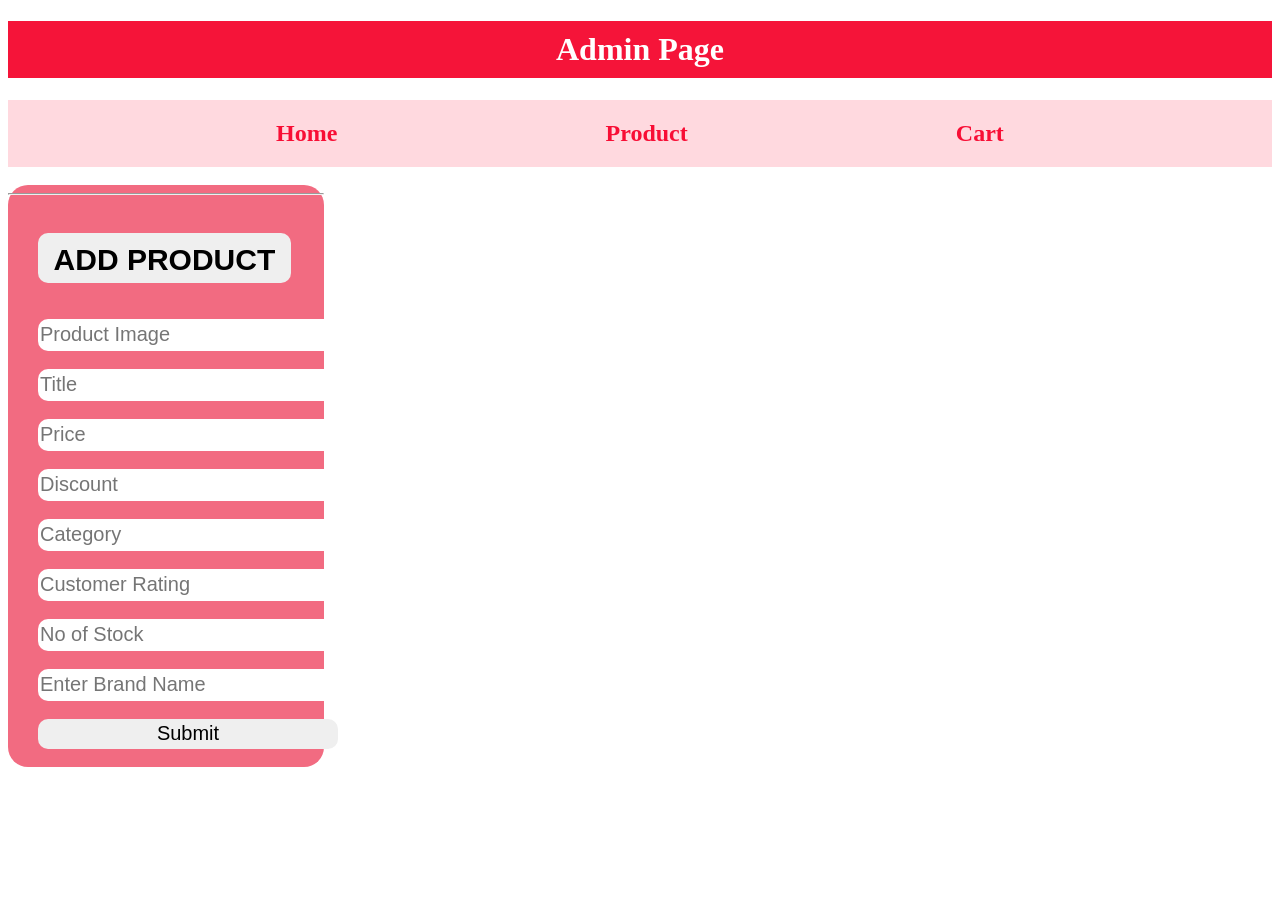
<file: frontend/admin.html>
<!DOCTYPE html>
<html lang="en">
  <head>
    <meta charset="UTF-8" />
    <meta http-equiv="X-UA-Compatible" content="IE=edge" />
    <meta name="viewport" content="width=device-width, initial-scale=1.0" />
    <title>admin</title>
  </head>
  <style>
    .main {
      /* background-color: pink; */
      width: 100%;
      height: auto;
      display: flex;
    }
    .main > div:nth-child(1) {
      width: 25%;
      height: 100%;
      /* border: 2px solid red; */
      background-color: rgb(242, 107, 129);

      border-radius: 20px;
    }

    .main > div:nth-child(2) {
      width: 75%;
      height: 100%;
      /* border: 2px solid red; */
      border-radius: 20px;
      background-color: white;
    }
    #form1 input {
      width: 300px;
      height: 30px;
      margin-left: 30px;
      border-radius: 10px;


      border: none;
      font-size: 20px;
    }
    #form1 p {
      margin-left: 50px;
      font-size: 20px;
      /* padding: 10px; */
      margin-top: -20px;
    }

    /* div 2 css  */
    #alldata{
        display: grid;
        grid-template-columns:auto auto auto;
        gap: 10px 10px;
        margin-left: 20px;
    }
    #alldata>div{
        /* border: 1px solid gray; */
        margin: 20px;
        width:60%;
        /* text-align: center; */
        padding: 20px;
        border-radius: 20px;
        box-shadow: rgba(50, 50, 93, 0.25) 0px 30px 60px -12px, rgba(0, 0, 0, 0.3) 0px 18px 36px -18px;
    }
     #alldata>div img{
        width: 100%;
        border-radius: 10px;
     }  
    #alldata>div span{
        font-family: sans-serif;
        font-size: 16px;
        /* font-weight: bold; */
        color: black;
        /* padding: 20px; */
    }
    #alldata>div button{
        background-color:white;
        color:  black;
        background-color: white;
        font-size: 20px;
        text-align: center;
        margin-top: 10px;
        padding: 10px;
        border: 1px solid gray;
        border-radius: 10px;
    }
    #all{
        border: none;
        width: 80%;
        
        height: 50px;
        border-radius: 10px;
        color: black;
        font-weight: bold;
        margin: 30px 30px 0px 30px;
        font-size: 30px;
        padding: 10px;
    }
  </style>



  <body>
    <div>
      <h1 style="text-align: center;background-color: rgb(245, 20, 57); color: white;padding: 10px;">Admin Page</h1>
    </div>
   

  <div style="display: flex; justify-content:space-evenly;align-items: center; background-color: rgba(255, 192, 203, 0.605);">
    <div >
    <a style="text-decoration: none; font-family: cursive; color: rgb(248, 14, 53);" href="index.html"><h2>Home</h2></a>
  </div>
  <div>
    <a style="text-decoration: none; font-family: cursive; color: rgb(248, 14, 53);" href="product.html"><h2>Product</h2></a>

  </div>
  <div>
    <a style="text-decoration: none; font-family: cursive; color: rgb(248, 14, 53);" href="cartpage.html"><h2>Cart</h2></a>

  </div>
</div>

   <br>

    <div class="main">
      <div>

      
<hr>
        <Button id="all">ADD PRODUCT</Button>
        <br><br><br>
        
        
        <form id="form1" action="">
          <input
            type="text"
            name=""
            id="image"
            placeholder="Product Image"
          />
          <br /><br />
          <input id="title" type="text" placeholder="Title" /><br /><br />
          <input id="price" type="text" placeholder="Price" /><br /><br />
          <input id="discount" type="text" placeholder="Discount" /><br /><br />
          <input id="category" type="text" placeholder="Category" /><br /><br />
          <input id="rating" type="text" placeholder="Customer Rating" /><br /><br />
          <input id="stock" type="text" placeholder="No of Stock" /><br /><br />
          <input id="brand" type="text" placeholder="Enter Brand Name" /><br /><br />


          <input type="submit" name="" id="" />
          <br /><br />
        </form>
      </div>
      <!-- DIV 2  -->

      <div id="alldata">
        


      </div>
      <!-- // -->
    </div>
  </body>
</html>
<script>
  let form = document.querySelector("#form1");
  console.log(form);

  form.addEventListener("submit", (event) => {
    event.preventDefault();
    alert("working")

    let obj = {
        image : form.image.value,
      title: form.title.value,
      price: form.price.value,
      category: form.category.value,
      discount: form.discount.value,
      rating: form.rating.value,
      stock: form.stock.value,
      brand: form.brand.value,
    };
    console.log(obj);
    postdata(obj);
  });

  let postdata = async (obj) => {
    try {
      let res = await fetch("http://localhost:8000/posts/create", {
        method: "POST",
        headers: {
          "Content-Type": "application/json",
          "Authorization": localStorage.getItem("token"),
        },
        body: JSON.stringify(obj[0]),
      });
      if (res) {
        let data = await res.json();
        alert(data.msg);
        console.log(data)
        console.log(data.token)
      }
    } catch (error) {
      alert("Something Went Wrong");
      console.log(error)
    }
  };

// all product 

// let all =document.querySelector("#all")
// all.addEventListener("click",()=>{
    
    let alldata = async (obj) => {
    try {
      let res = await fetch("http://localhost:8000/posts/", {
        method: "GET",
        headers: {
          "Content-Type": "application/json",
          "Authorization": localStorage.getItem("token"),
        },
        body: JSON.stringify(obj),
      });
      if (res) {
        let data = await res.json();
        // alert("data");
        console.log(data)
        appendData(data)
        // console.log(data.token)
      }
    } catch (error) {
      alert("Something Went Wrong");
      console.log(error)
    }
  };
  alldata()

  function appendData(data) {
    let alldata  = document.querySelector("#alldata")
    alldata.innerHTML=""
    data.forEach((item)=>{
    console.log(item)
     let alldata  = document.querySelector("#alldata")
       
     let div = document.createElement("div")
    div.innerHTML=` 
            <img src=${item.image} alt="">
            <br>
            <div>${item.title} </div><br>
            <span>MRP :₹${item.price}</span>       &nbsp &nbsp &nbsp             <span>${item.discount}% Off</span>
            <br>
            <span>Rating : ${item.rating}</span>   &nbsp &nbsp &nbsp                 <span>(${item.stock})</span><br>
            <button id="delete" data-id="${item._id}">Delete</button>
            <button class="update" data-id="${item._id}">Update</button>

        `
        
        
        alldata.append(div)
    })





//update
let update = document.querySelectorAll(".update")
    // console.log(del)
    for(let value of update){
        value.addEventListener("click",()=>{
            let id = value.dataset.id
            window.location.href="adminUpdate.html"
            // console.log(id)
            // deleteproduct(id)
            localStorage.setItem("updateid",JSON.stringify(id))
        })
    }


// delete funcationality start 

    let deletebtn = document.querySelectorAll("#delete")
    // console.log(del)
    for(let del of deletebtn){
        del.addEventListener("click",()=>{
            let id = del.dataset.id
            console.log(id)
            deleteproduct(id)
        })
    }



  }





    
    let deleteproduct = async (id) => {
    try {
      let res = await fetch(`http://localhost:8000/posts/delete/${id}`, {
        method: "DELETE",
        headers: {
          "Content-Type": "application/json",
          "Authorization": localStorage.getItem("token"),
        }
        // ,
        // body: JSON.stringify(obj),
      });
      if (res) {
        let data = await res.json();
       
        console.log(data)
        // appendData(data)
        // console.log(data.token)
        alert("deleted");
      }
    } catch (error) {
      alert("Something Went Wrong");
      console.log(error)
    }
  };

// delete functionality end 



</script>
</file>
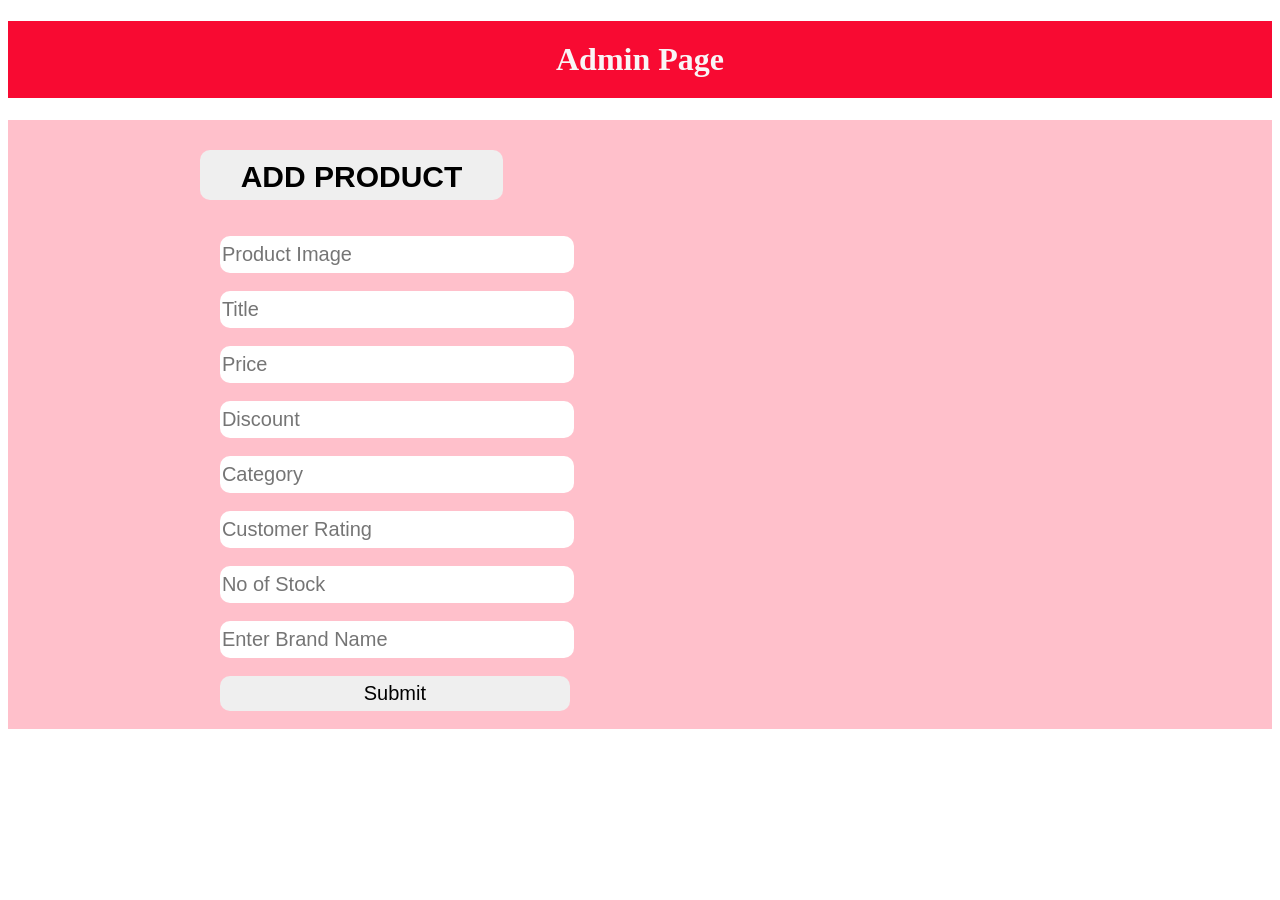
<file: frontend/adminUpdate.html>
<!DOCTYPE html>
<html lang="en">
<head>
    <meta charset="UTF-8">
    <meta http-equiv="X-UA-Compatible" content="IE=edge">
    <meta name="viewport" content="width=device-width, initial-scale=1.0">
    <title>Document</title>
</head>
<link rel="stylesheet" href="adminUpdate.css">

<body>
    <div>
        <h1 id="top">Admin Page</h1>
      </div>

    <div class="main">
        <div>
  
          <!-- <Button id="all">ALL PRODUCT</Button> -->
  
          <Button id="all">ADD PRODUCT</Button>
          <br><br><br>
          
          
          <form id="form1" action="">
            <input type="text" name="" id="image" placeholder="Product Image"/> <br><br>
            <input id="title" type="text" placeholder="Title" /><br /><br />
            <input id="price" type="text" placeholder="Price" /><br /><br />
            <input id="discount" type="text" placeholder="Discount" /><br /><br />
            <input id="category" type="text" placeholder="Category" /><br /><br />
            <input id="rating" type="text" placeholder="Customer Rating" /><br /><br />
            <input id="stock" type="text" placeholder="No of Stock" /><br /><br />
            <input id="brand" type="text" placeholder="Enter Brand Name" /><br /><br />
  
  
            <input type="submit" name="" id="" />
            <br /><br />
          </form>
        </div>

        <!-- DIV 2  -->
  
        <div id="alldata">
      
      
      </div>
</div>
</body>
</html>


<script src="adminUpdate.js"></script>
</file>
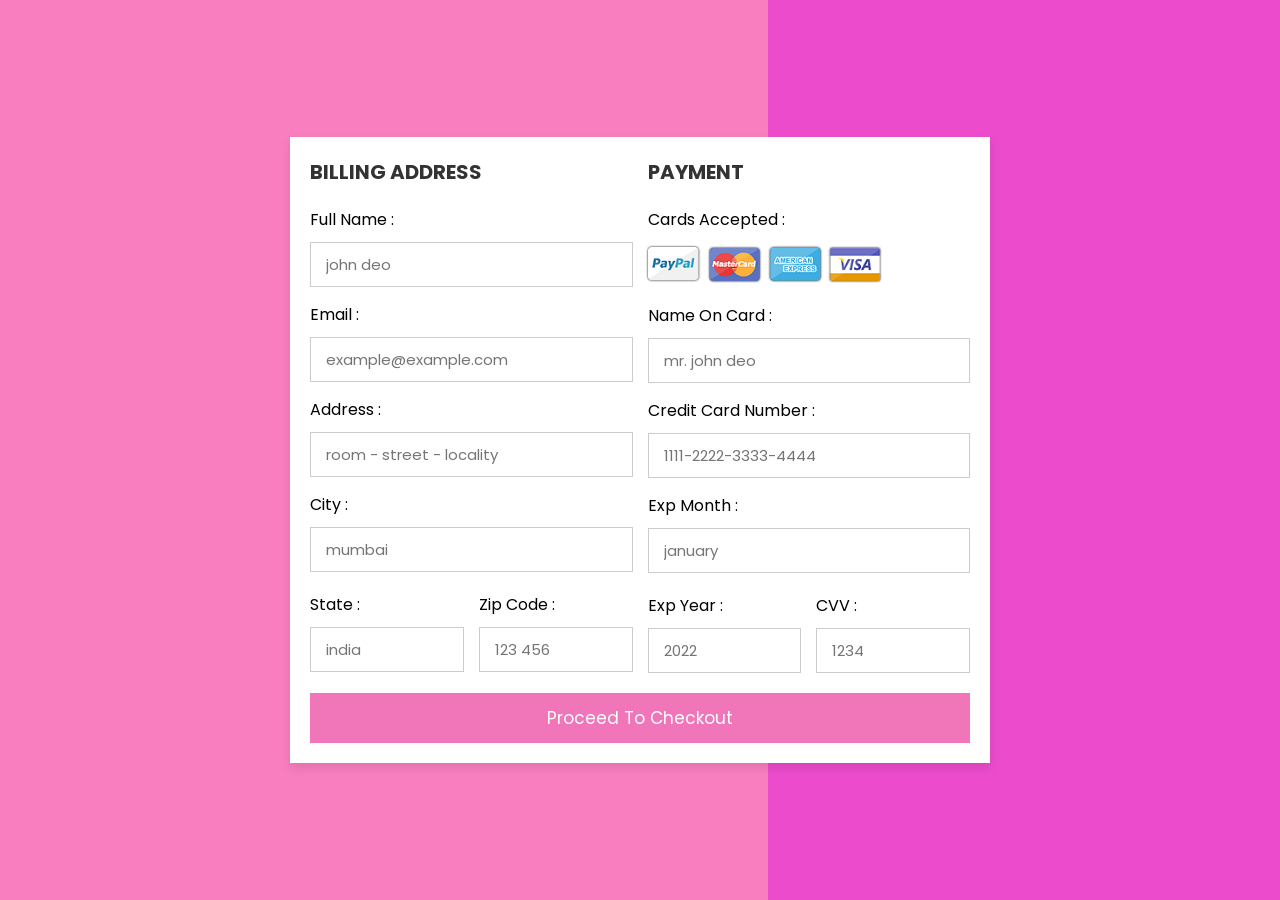
<file: frontend/payment.html>
<!DOCTYPE html>
<html lang="en">
<head>
    <meta charset="UTF-8">
    <meta http-equiv="X-UA-Compatible" content="IE=edge">
    <meta name="viewport" content="width=device-width, initial-scale=1.0">
    
    <!-- custom css file link  -->
    <link rel="stylesheet" href="payment.css">

</head>
<body>

<div class="container">

    <form action="">

        <div class="row">

            <div class="col">

                <h3 class="title">billing address</h3>

                <div class="inputBox">
                    <span>full name :</span>
                    <input type="text" placeholder="john deo">
                </div>
                <div class="inputBox">
                    <span>email :</span>
                    <input type="email" placeholder="example@example.com">
                </div>
                <div class="inputBox">
                    <span>address :</span>
                    <input type="text" placeholder="room - street - locality">
                </div>
                <div class="inputBox">
                    <span>city :</span>
                    <input type="text" placeholder="mumbai">
                </div>

                <div class="flex">
                    <div class="inputBox">
                        <span>state :</span>
                        <input type="text" placeholder="india">
                    </div>
                    <div class="inputBox">
                        <span>zip code :</span>
                        <input type="text" placeholder="123 456">
                    </div>
                </div>

            </div>

            <div class="col">

                <h3 class="title">payment</h3>

                <div class="inputBox">
                    <span>cards accepted :</span>
                    <img src="card_img.png" alt="">
                </div>
                <div class="inputBox">
                    <span>name on card :</span>
                    <input type="text" placeholder="mr. john deo">
                </div>
                <div class="inputBox">
                    <span>credit card number :</span>
                    <input type="number" placeholder="1111-2222-3333-4444">
                </div>
                <div class="inputBox">
                    <span>exp month :</span>
                    <input type="text" placeholder="january">
                </div>

                <div class="flex">
                    <div class="inputBox">
                        <span>exp year :</span>
                        <input type="number" placeholder="2022">
                    </div>
                    <div class="inputBox">
                        <span>CVV :</span>
                        <input type="text" placeholder="1234">
                    </div>
                </div>

            </div>
    
        </div>

        <input type="submit" value="proceed to checkout" class="submit-btn">

    </form>

</div>    
    
</body>
</html>
<script src="payment.js"></script>
</file>
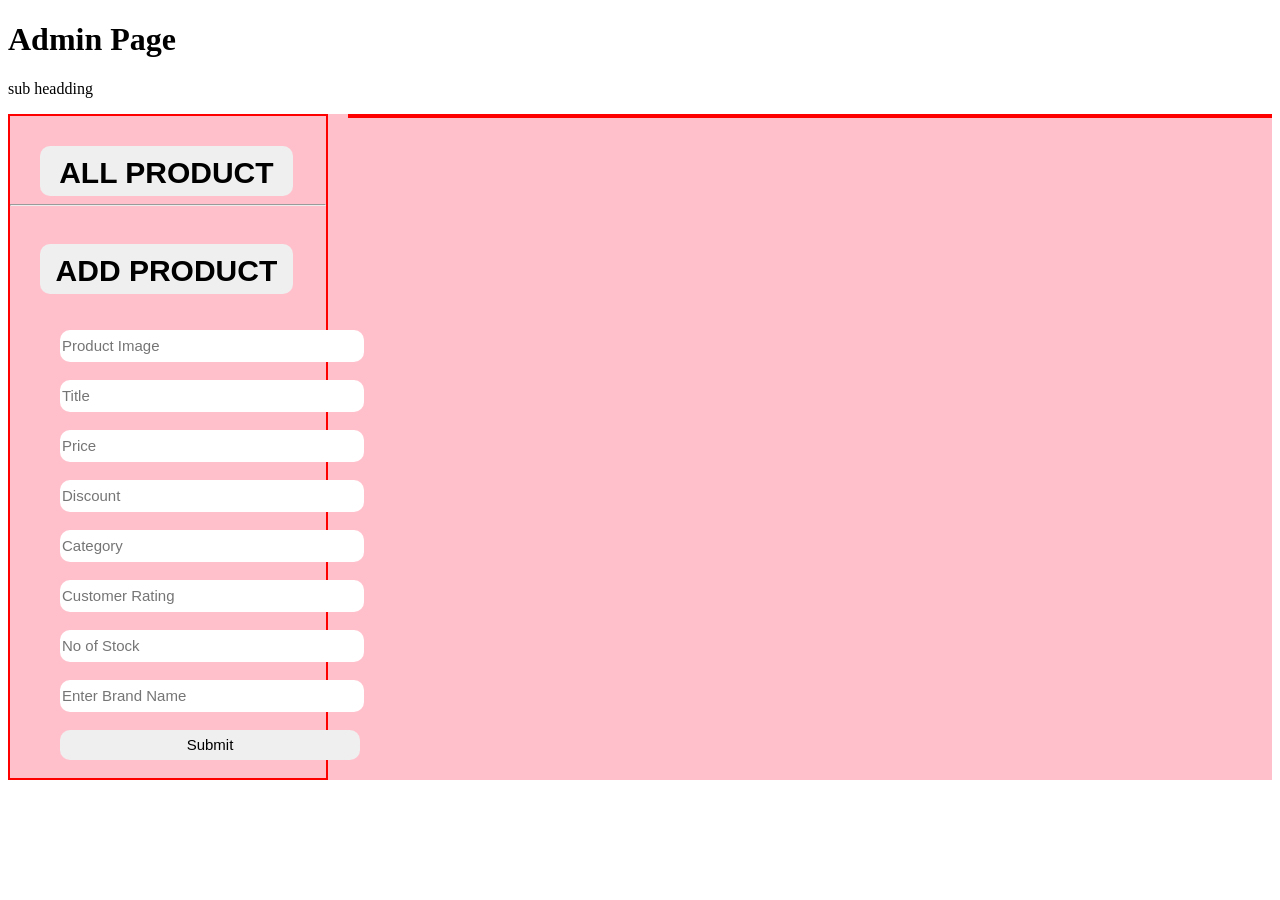
<file: index files/admin.html>
<!DOCTYPE html>
<html lang="en">
  <head>
    <meta charset="UTF-8" />
    <meta http-equiv="X-UA-Compatible" content="IE=edge" />
    <meta name="viewport" content="width=device-width, initial-scale=1.0" />
    <title>admin</title>
  </head>
  <style>
    .main {
      background-color: pink;
      width: 100%;
      height: auto;
      display: flex;
    }
    .main > div:nth-child(1) {
      width: 25%;
      height: 100%;
      border: 2px solid red;
    }

    .main > div:nth-child(2) {
      width: 75%;
      height: 100%;
      border: 2px solid red;
    }
    #form1 input {
      width: 300px;
      height: 30px;
      margin-left: 50px;
      border-radius: 10px;

      border: none;
      font-size: 15px;
    }
    #form1 p {
      margin-left: 50px;
      font-size: 20px;
      /* padding: 10px; */
      margin-top: -20px;
    }
    /* div 2 css  */
    #alldata{
        display: grid;
        grid-template-columns:auto auto auto;
        gap: 10px 10px;
        margin-left: 20px;
    }
    #alldata>div{
        border: 1px solid gray;
        margin: 20px;
        width:60%;
        /* text-align: center; */
        padding: 10px;
        border-radius: 10px;
    }
     #alldata>div img{
        width: 100%;
        border-radius: 10px;
     }  
    #alldata>div span{
        font-family: sans-serif;
        font-size: 16px;
        /* font-weight: bold; */
        color: black;
        /* padding: 20px; */
    }
    #alldata>div button{
        background-color:white;
        color:  black;
        background-color: white;
        font-size: 20px;
        text-align: center;
        margin-top: 10px;
        padding: 10px;
        border: 1px solid gray;
        border-radius: 10px;
    }
    #all{
        border: none;
        width: 80%;
        
        height: 50px;
        border-radius: 10px;
        color: black;
        font-weight: bold;
        margin: 30px 30px 0px 30px;
        font-size: 30px;
        padding: 10px;
    }
  </style>



  <body>
    <div>
      <h1>Admin Page</h1>
    </div>
    <div>
      <p>sub headding</p>
    </div>

    <div class="main">
      <div>

        <Button id="all">ALL PRODUCT</Button>
<hr>
        <Button id="all">ADD PRODUCT</Button>
        <br><br><br>
        
        
        <form id="form1" action="">
          <input
            type="text"
            name=""
            id="image"
            placeholder="Product Image"
          />
          <br /><br />
          <input id="title" type="text" placeholder="Title" /><br /><br />
          <input id="price" type="number" placeholder="Price" /><br /><br />
          <input id="discount" type="text" placeholder="Discount" /><br /><br />
          <input id="category" type="text" placeholder="Category" /><br /><br />
          <input id="rating" type="text" placeholder="Customer Rating" /><br /><br />
          <input id="stock" type="number" placeholder="No of Stock" /><br /><br />
          <input id="brand" type="text" placeholder="Enter Brand Name" /><br /><br />


          <input type="submit" name="" id="" />
          <br /><br />
        </form>
      </div>
      <!-- DIV 2  -->

      <div id="alldata">
        <!-- <div>
            <img src="https://images-static.nykaa.com/media/catalog/product/tr:w-220,h-220,cm-pad_resize/b/1/b19722b33049902_1.jpg" alt="">
            <br>
            <span>titlee</span><br>
            <span>title </span> <span>Discount</span><br>
            <span>rating</span> <span>stock</span><br>
            <button>add to cart</button>
        </div>
        <div>
            <img src="https://images-static.nykaa.com/media/catalog/product/tr:w-220,h-220,cm-pad_resize/b/1/b19722b33049902_1.jpg" alt="">
            <br>
            <span>titlee</span><br>

            <span>title </span> <span>Discount</span><br>
            <span>rating</span> <span>stock</span><br>
            <button>add to cart</button>
        </div>
        <div>
            <img src="https://images-static.nykaa.com/media/catalog/product/tr:w-220,h-220,cm-pad_resize/b/1/b19722b33049902_1.jpg" alt="">
            <br>
            <span>titlee</span><br>

            <span>title </span> <span>Discount</span><br>
            <span>rating</span> <span>stock</span><br>
            <button>add to cart</button>
        </div> -->


      </div>
      <!-- // -->
    </div>
  </body>
</html>
<script>
  let form = document.querySelector("#form1");
  console.log(form);

  form.addEventListener("submit", (event) => {
    event.preventDefault();

    let obj = {
        image : form.image.value,
      title: form.title.value,
      price: form.price.value,
      category: form.category.value,
      discount: form.discount.value,
      rating: form.rating.value,
      stock: form.stock.value,
      brand: form.brand.value,
    };
    console.log(obj);
    postdata(obj);
  });

  let postdata = async (obj) => {
    try {
      let res = await fetch("http://localhost:8000/posts/create", {
        method: "POST",
        headers: {
          "Content-Type": "application/json",
          "Authorization": localStorage.getItem("token"),
        },
        body: JSON.stringify(obj),
      });
      if (res) {
        let data = await res.json();
        alert(data.msg);
        console.log(data)
        console.log(data.token)
      }
    } catch (error) {
      alert("Something Went Wrong");
      console.log(error)
    }
  };

// all product 

let all =document.querySelector("#all")
all.addEventListener("click",()=>{
    
    let alldata = async (obj) => {
    try {
      let res = await fetch("http://localhost:8000/posts/", {
        method: "GET",
        headers: {
          "Content-Type": "application/json",
          "Authorization": localStorage.getItem("token"),
        },
        body: JSON.stringify(obj),
      });
      if (res) {
        let data = await res.json();
        alert("data");
        console.log(data)
        appendData(data)
        // console.log(data.token)
      }
    } catch (error) {
      alert("Something Went Wrong");
      console.log(error)
    }
  };
  alldata()

  function appendData(data) {
    let alldata  = document.querySelector("#alldata")
    alldata.innerHTML=""
    data.forEach((item)=>{
    console.log(item)
     let alldata  = document.querySelector("#alldata")
       
     let div = document.createElement("div")
    div.innerHTML=` 
            <img src=${item.image} alt="">
            <br>
            <div>${item.title} </div><br>
            <span>MRP :₹${item.price}</span>       &nbsp &nbsp &nbsp             <span>${item.discount}% Off</span>
            <br>
            <span>Rating : ${item.rating}</span>   &nbsp &nbsp &nbsp                 <span>(${item.stock})</span><br>
            <button id="delete" data-id="${item._id}">Delete</button>
            <button class="update" data-id="${item._id}">Update</button>

        `
        
        
        alldata.append(div)
    })

    let deletebtn = document.querySelectorAll("#delete")
    // console.log(del)
    for(let del of deletebtn){
        del.addEventListener("click",()=>{
            let id = del.dataset.id
            console.log(id)
            deleteproduct(id)
        })
    }
  }
})




    
    let deleteproduct = async (id) => {
    try {
      let res = await fetch(`http://localhost:8000/posts/delete/${id}`, {
        method: "DELETE",
        headers: {
          "Content-Type": "application/json",
          "Authorization": localStorage.getItem("token"),
        }
        // ,
        // body: JSON.stringify(obj),
      });
      if (res) {
        let data = await res.json();
       
        console.log(data)
        // appendData(data)
        // console.log(data.token)
        alert("deleted");
      }
    } catch (error) {
      alert("Something Went Wrong");
      console.log(error)
    }
  };





</script>
</file>
<file: frontend/adminUpdate.css>
.main {
    background-color: pink;
    width: 100%;
    height: auto;
    display: flex;
    justify-content: space-evenly;
    align-items: center;
  }
  .main > div:nth-child(1) {
    width: 30%;
    height: 100%;
    /* border: 2px solid red; */
  }

  .main > div:nth-child(2) {
    width: 30%;
    height: 100%;
    /* border: 2px solid red; */
  }
  /* #form1{
    border: 2px solid gainsboro;
    /* padding: 20px; */
  /* } */ 
  #form1 input {
    width: 350px;
    height: 35px;
    margin-left: 50px;
    border-radius: 10px;

    border: none;
    font-size: 20px;
  }
  #form1 p {
    margin-left: 50px;
    font-size: 20px;
    /* padding: 10px; */
    margin-top: -20px;
  }
  #all{
        border: none;
        width: 80%;
        
        height: 50px;
        border-radius: 10px;
        color: black;
        font-weight: bold;
        margin: 30px 30px 0px 30px;
        font-size: 30px;
        padding: 10px;
    }
/* alldata div css start  */

#alldata{
        display: grid;
        grid-template-columns:auto auto auto;
        gap: 10px 10px;
        margin-left: 20px;
    }
    #alldata>div{
        border: 1px solid gray;
        margin: 20px;
        width:100%;
        /* text-align: center; */
        padding: 10px;
        border-radius: 10px;
        font-size: 20px;
    }
     #alldata>div img{
        width: 100%;
        border-radius: 10px;
     }  
    #alldata>div span{
        font-family: sans-serif;
        font-size: 20px;
        /* font-weight: bold; */
        color: black;
        /* padding: 20px; */
    }
    #alldata>div button{
        background-color:white;
        color:  black;
        background-color: white;
        font-size: 20px;
        text-align: center;
        margin-top: 10px;
        padding: 10px;
        border: 1px solid gray;
        border-radius: 10px;
    }

    #top{
        text-align: center;
        color: rgb(249, 245, 246);
        background-color: rgb(248, 10, 50);
        padding: 20px;
        font-family:cursive;
    }
</file>
<file: frontend/payment.css>
@import url('https://fonts.googleapis.com/css2?family=Poppins:wght@100;300;400;500;600&display=swap');

*{
  font-family: 'Poppins', sans-serif;
  margin:0; padding:0;
  box-sizing: border-box;
  outline: none; border:none;
  text-transform: capitalize;
  transition: all .2s linear;
}

.container{
  display: flex;
  justify-content: center;
  align-items: center;
  padding:25px;
  min-height: 100vh;
  background: linear-gradient(90deg, #f42e979d 60%, #e618bdc6 40.1%);
}

.container form{
  padding:20px;
  width:700px;
  background: #fff;
  box-shadow: 0 5px 10px rgba(0,0,0,.1);
}

.container form .row{
  display: flex;
  flex-wrap: wrap;
  gap:15px;
}

.container form .row .col{
  flex:1 1 250px;
}

.container form .row .col .title{
  font-size: 20px;
  color:#333;
  padding-bottom: 5px;
  text-transform: uppercase;
}

.container form .row .col .inputBox{
  margin:15px 0;
}

.container form .row .col .inputBox span{
  margin-bottom: 10px;
  display: block;
}

.container form .row .col .inputBox input{
  width: 100%;
  border:1px solid #ccc;
  padding:10px 15px;
  font-size: 15px;
  text-transform: none;
}

.container form .row .col .inputBox input:focus{
  border:1px solid #000;
}

.container form .row .col .flex{
  display: flex;
  gap:15px;
}

.container form .row .col .flex .inputBox{
  margin-top: 5px;
}

.container form .row .col .inputBox img{
  height: 34px;
  margin-top: 5px;
  filter: drop-shadow(0 0 1px #000);
}

.container form .submit-btn{
  width: 100%;
  padding:12px;
  font-size: 17px;
  background: #f175b9;
  color:#fff;
  margin-top: 5px;
  cursor: pointer;
}

.container form .submit-btn:hover{
  background: #f876cc;
}
</file>
